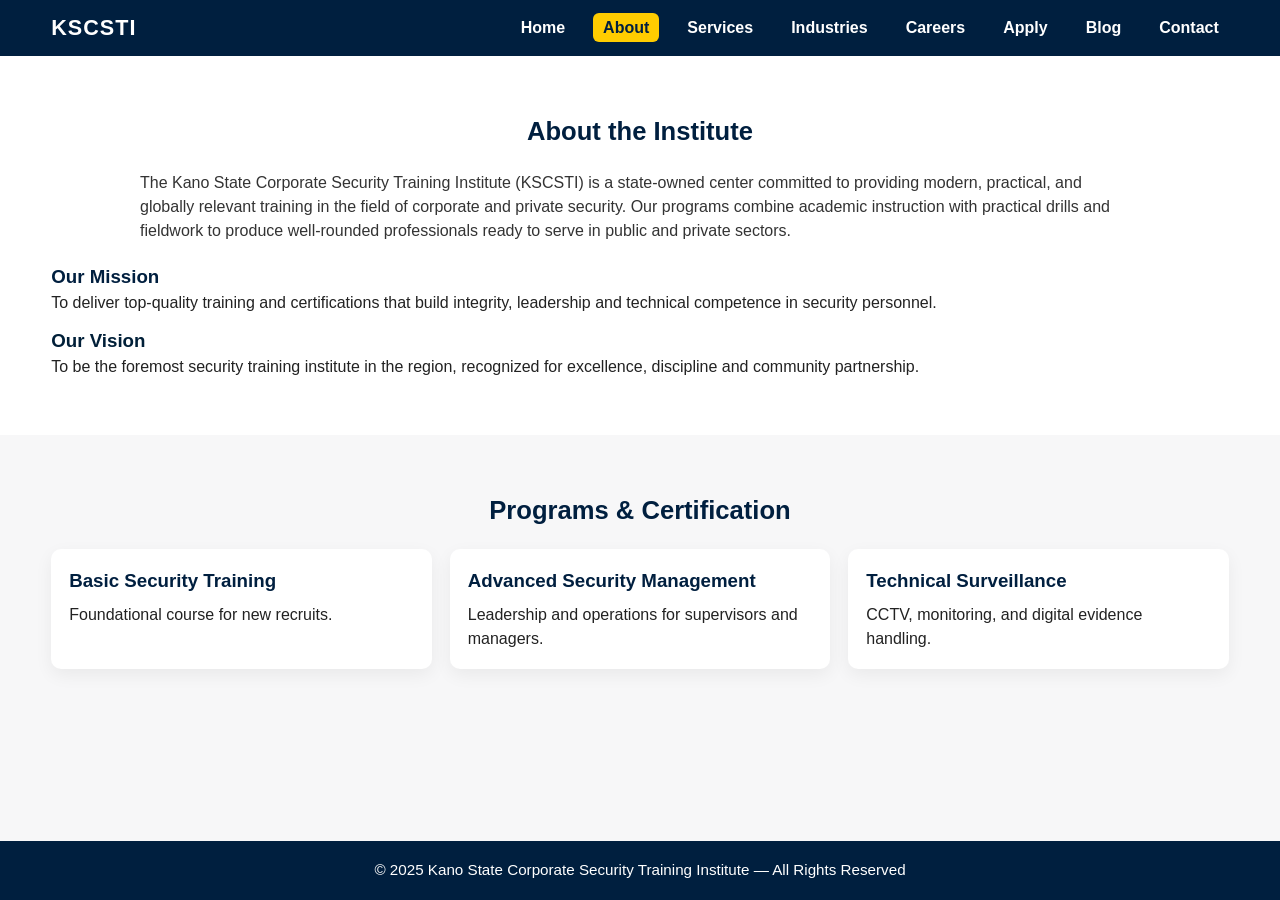
<file: about.html>
<!DOCTYPE html>
<html lang="en">
<head>
  <meta charset="utf-8" />
  <meta name="viewport" content="width=device-width,initial-scale=1" />
  <title>About KSCSTI</title>
  <link rel="stylesheet" href="css/style.css" />
</head>
<body>
  <header>
    <div class="container nav">
      <div class="logo">KSCSTI</div>
      <button id="menu-toggle" class="menu-toggle">☰</button>
      <nav>
        <ul>
          <li><a href="index.html">Home</a></li>
          <li><a class="active" href="about.html">About</a></li>
          <li><a href="services.html">Services</a></li>
          <li><a href="industries.html">Industries</a></li>
          <li><a href="careers.html">Careers</a></li>
          <li><a href="apply.html">Apply</a></li>
          <li><a href="blog.html">Blog</a></li>
          <li><a href="contact.html">Contact</a></li>
        </ul>
      </nav>
    </div>
  </header>

  <main>
    <section class="section bg-light reveal">
      <div class="container">
        <h2 class="title">About the Institute</h2>
        <p style="max-width:1000px; margin:0 auto; text-align:left; color:#333;">
          The Kano State Corporate Security Training Institute (KSCSTI) is a state-owned center committed to providing modern, practical, and globally relevant training in the field of corporate and private security. Our programs combine academic instruction with practical drills and fieldwork to produce well-rounded professionals ready to serve in public and private sectors.
        </p>

        <h3 style="margin-top:20px; color:#001f3f;">Our Mission</h3>
        <p>To deliver top-quality training and certifications that build integrity, leadership and technical competence in security personnel.</p>

        <h3 style="margin-top:12px; color:#001f38;">Our Vision</h3>
        <p>To be the foremost security training institute in the region, recognized for excellence, discipline and community partnership.</p>
      </div>
    </section>

    <section class="section reveal">
      <div class="container">
        <h2 class="title">Programs & Certification</h2>
        <div class="grid cols-3">
          <div class="card"><h3>Basic Security Training</h3><p>Foundational course for new recruits.</p></div>
          <div class="card"><h3>Advanced Security Management</h3><p>Leadership and operations for supervisors and managers.</p></div>
          <div class="card"><h3>Technical Surveillance</h3><p>CCTV, monitoring, and digital evidence handling.</p></div>
        </div>
      </div>
    </section>
  </main>

  <footer>
    <div class="container">
      <p>© 2025 Kano State Corporate Security Training Institute — All Rights Reserved</p>
    </div>
  </footer>

  <script src="js/script.js"></script>
</body>
</html>
</file>
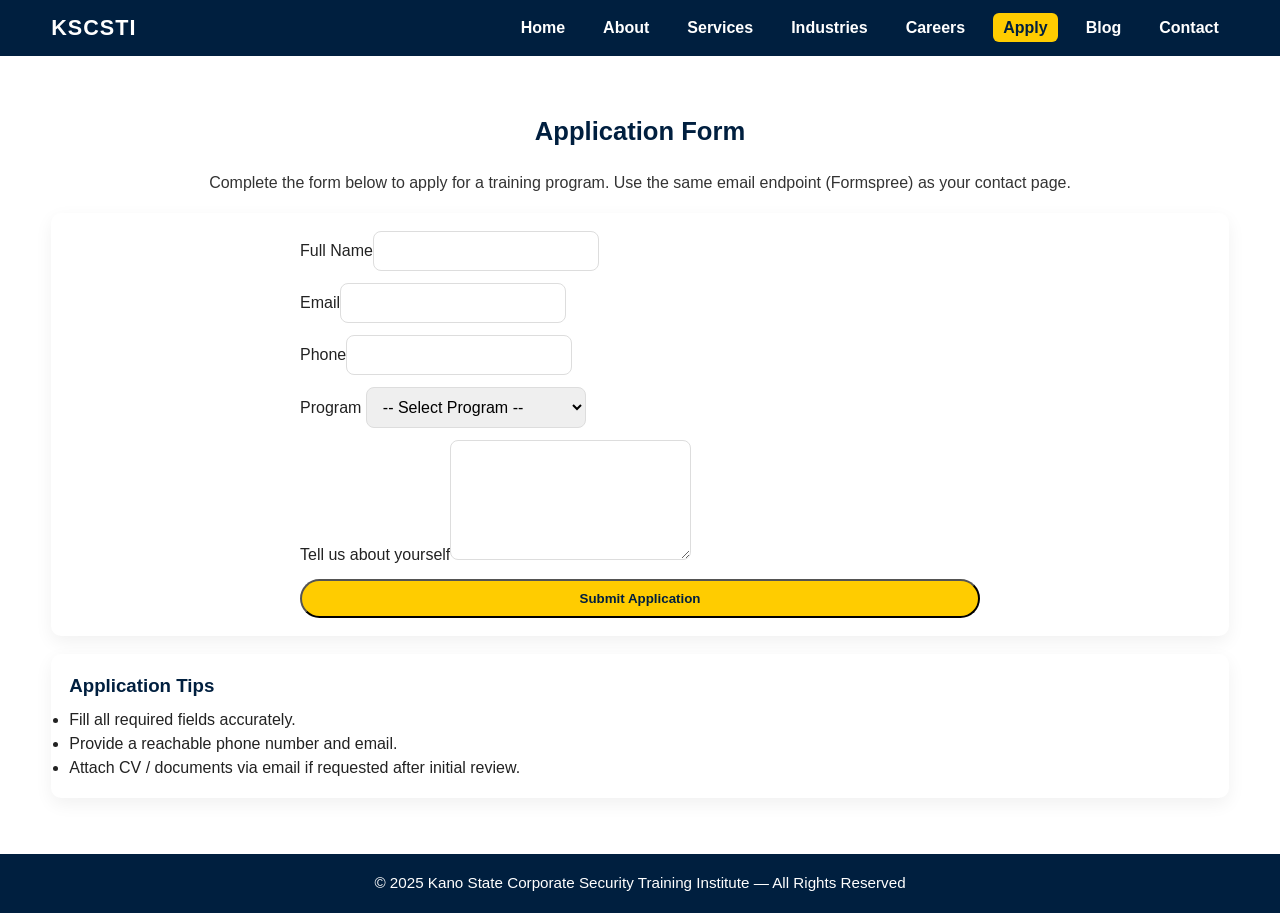
<file: apply.html>
<!DOCTYPE html>
<html lang="en">
<head>
  <meta charset="utf-8" />
  <meta name="viewport" content="width=device-width,initial-scale=1" />
  <title>Apply — KSCSTI</title>
  <link rel="stylesheet" href="css/style.css" />
</head>
<body>
  <header>
    <div class="container nav">
      <div class="logo">KSCSTI</div>
      <button id="menu-toggle" class="menu-toggle">☰</button>
      <nav>
        <ul>
          <li><a href="index.html">Home</a></li>
          <li><a href="about.html">About</a></li>
          <li><a href="services.html">Services</a></li>
          <li><a href="industries.html">Industries</a></li>
          <li><a href="careers.html">Careers</a></li>
          <li><a class="active" href="apply.html">Apply</a></li>
          <li><a href="blog.html">Blog</a></li>
          <li><a href="contact.html">Contact</a></li>
        </ul>
      </nav>
    </div>
  </header>

  <main>
    <section class="section bg-light reveal">
      <div class="container">
        <h2 class="title">Application Form</h2>
        <p style="text-align:center; max-width:900px; margin:0 auto; color:#333;">
          Complete the form below to apply for a training program. Use the same email endpoint (Formspree) as your contact page.
        </p>

        <div class="grid contact-grid" style="margin-top:18px;">
          <div class="card">
            <form action="https://formspree.io/f/YOUR_FORMSPREE_ID" method="POST">
              <div class="form-group"><label>Full Name</label><input type="text" name="name" required></div>
              <div class="form-group"><label>Email</label><input type="email" name="_replyto" required></div>
              <div class="form-group"><label>Phone</label><input type="tel" name="phone"></div>
              <div class="form-group"><label>Program</label>
                <select name="program" required>
                  <option value="">-- Select Program --</option>
                  <option>Basic Security Training</option>
                  <option>Advanced Management</option>
                  <option>Surveillance & Technical</option>
                </select>
              </div>
              <div class="form-group"><label>Tell us about yourself</label><textarea name="message"></textarea></div>
              <button type="submit" class="btn full">Submit Application</button>
            </form>
          </div>

          <div class="card">
            <h3>Application Tips</h3>
            <ul class="why-list">
              <li> Fill all required fields accurately.</li>
              <li> Provide a reachable phone number and email.</li>
              <li> Attach CV / documents via email if requested after initial review.</li>
            </ul>
          </div>
        </div>
      </div>
    </section>
  </main>

  <footer>
    <div class="container"><p>© 2025 Kano State Corporate Security Training Institute — All Rights Reserved</p></div>
  </footer>

  <script src="js/script.js"></script>
</body>
</html>
</file>
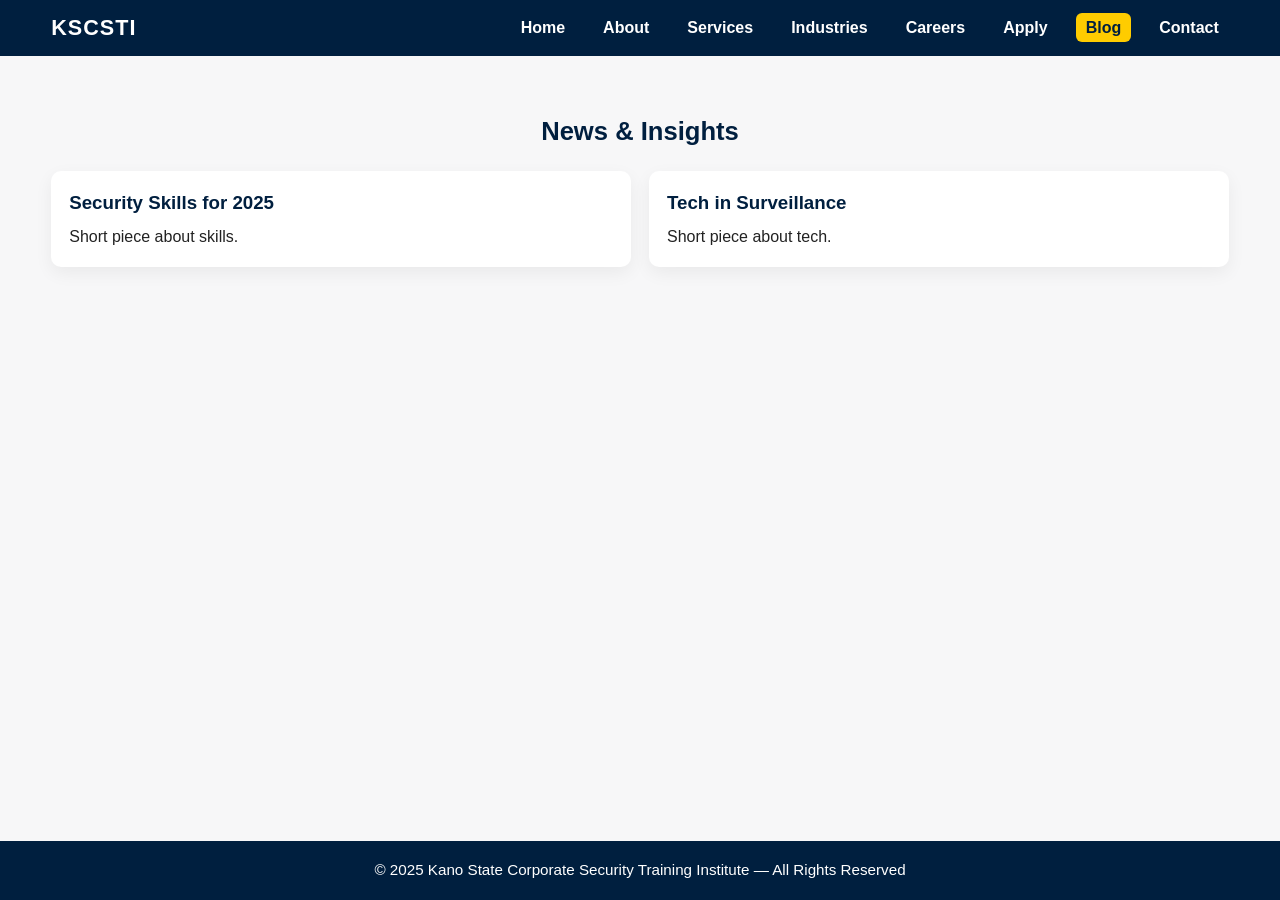
<file: blog.html>
<!DOCTYPE html>
<html lang="en">
<head>
  <meta charset="utf-8" />
  <meta name="viewport" content="width=device-width,initial-scale=1" />
  <title>Blog — KSCSTI</title>
  <link rel="stylesheet" href="css/style.css" />
</head>
<body>
  <header>
    <div class="container nav">
      <div class="logo">KSCSTI</div>
      <button id="menu-toggle" class="menu-toggle">☰</button>
      <nav>
        <ul>
          <li><a href="index.html">Home</a></li>
          <li><a href="about.html">About</a></li>
          <li><a href="services.html">Services</a></li>
          <li><a href="industries.html">Industries</a></li>
          <li><a href="careers.html">Careers</a></li>
          <li><a href="apply.html">Apply</a></li>
          <li><a class="active" href="blog.html">Blog</a></li>
          <li><a href="contact.html">Contact</a></li>
        </ul>
      </nav>
    </div>
  </header>

  <main>
    <section class="section reveal">
      <div class="container">
        <h2 class="title">News & Insights</h2>
        <div class="grid cols-3">
          <div class="card"><h3>Security Skills for 2025</h3><p>Short piece about skills.</p></div>
          <div class="card"><h3>Tech in Surveillance</h3><p>Short piece about tech.</p></div>
        </div>
      </div>
    </section>
  </main>

  <footer>
    <div class="container"><p>© 2025 Kano State Corporate Security Training Institute — All Rights Reserved</p></div>
  </footer>

  <script src="js/script.js"></script>
</body>
</html>
</file>
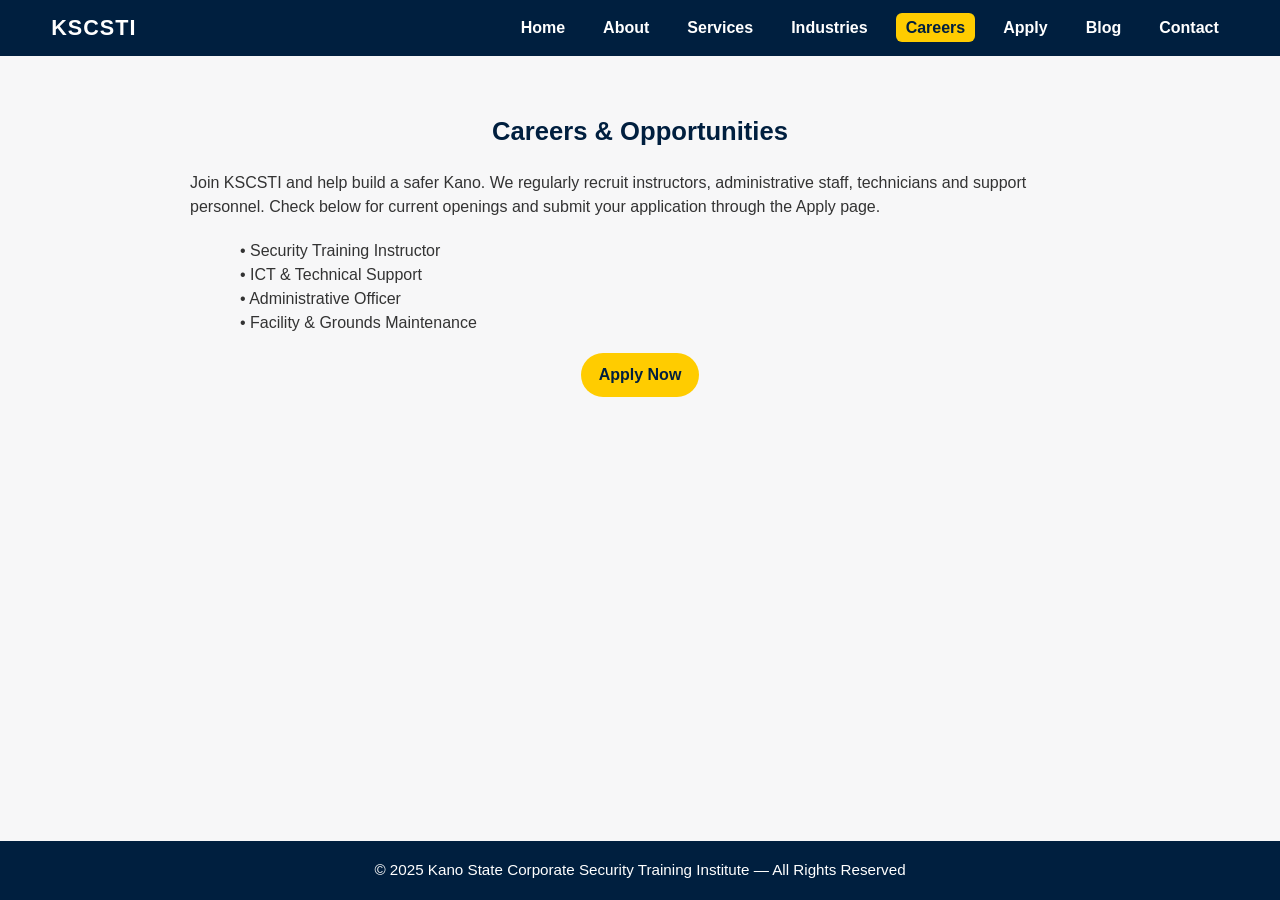
<file: careers.html>
<!DOCTYPE html>
<html lang="en">
<head>
  <meta charset="utf-8" />
  <meta name="viewport" content="width=device-width,initial-scale=1" />
  <title>Careers — KSCSTI</title>
  <link rel="stylesheet" href="css/style.css" />
</head>
<body>
  <header>
    <div class="container nav">
      <div class="logo">KSCSTI</div>
      <button id="menu-toggle" class="menu-toggle">☰</button>
      <nav>
        <ul>
          <li><a href="index.html">Home</a></li>
          <li><a href="about.html">About</a></li>
          <li><a href="services.html">Services</a></li>
          <li><a href="industries.html">Industries</a></li>
          <li><a class="active" href="careers.html">Careers</a></li>
          <li><a href="apply.html">Apply</a></li>
          <li><a href="blog.html">Blog</a></li>
          <li><a href="contact.html">Contact</a></li>
        </ul>
      </nav>
    </div>
  </header>

  <main>
    <section class="section reveal">
      <div class="container">
        <h2 class="title">Careers & Opportunities</h2>
        <p style="max-width:900px; margin:0 auto; color:#333;">
          Join KSCSTI and help build a safer Kano. We regularly recruit instructors, administrative staff, technicians and
          support personnel. Check below for current openings and submit your application through the Apply page.
        </p>

        <div style="margin-top:20px; max-width:800px; margin-left:auto; margin-right:auto;">
          <ul style="list-style:none; color:#333;">
            <li>• Security Training Instructor</li>
            <li>• ICT & Technical Support</li>
            <li>• Administrative Officer</li>
            <li>• Facility & Grounds Maintenance</li>
          </ul>
          <div style="text-align:center; margin-top:18px;">
            <a href="apply.html" class="btn">Apply Now</a>
          </div>
        </div>
      </div>
    </section>
  </main>

  <footer>
    <div class="container">
      <p>© 2025 Kano State Corporate Security Training Institute — All Rights Reserved</p>
    </div>
  </footer>

  <script src="js/script.js"></script>
</body>
</html>
</file>
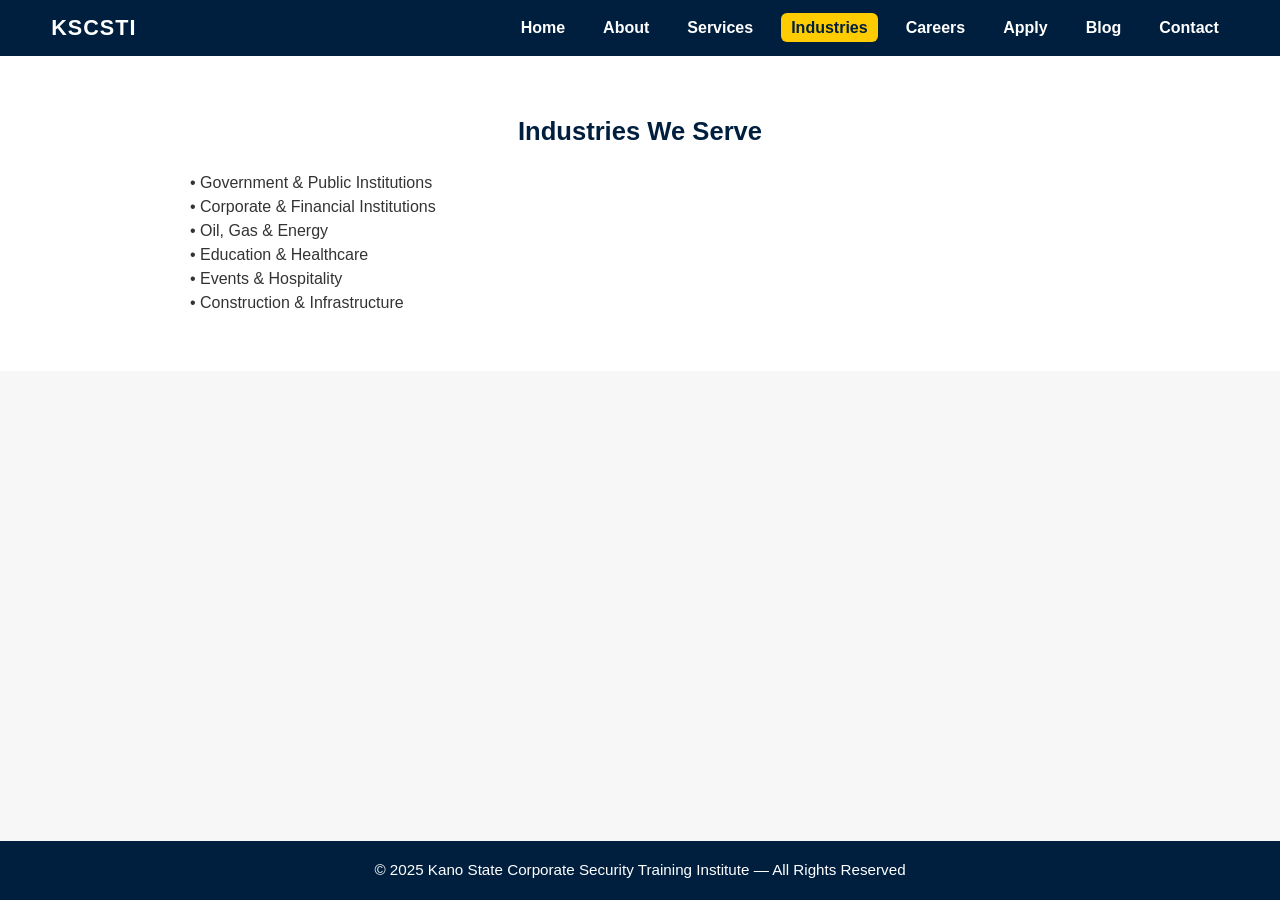
<file: industries.html>
<!DOCTYPE html>
<html lang="en">
<head>
  <meta charset="utf-8" />
  <meta name="viewport" content="width=device-width,initial-scale=1" />
  <title>Industries — KSCSTI</title>
  <link rel="stylesheet" href="css/style.css" />
</head>
<body>
  <header>
    <div class="container nav">
      <div class="logo">KSCSTI</div>
      <button id="menu-toggle" class="menu-toggle">☰</button>
      <nav>
        <ul>
          <li><a href="index.html">Home</a></li>
          <li><a href="about.html">About</a></li>
          <li><a href="services.html">Services</a></li>
          <li><a class="active" href="industries.html">Industries</a></li>
          <li><a href="careers.html">Careers</a></li>
          <li><a href="apply.html">Apply</a></li>
          <li><a href="blog.html">Blog</a></li>
          <li><a href="contact.html">Contact</a></li>
        </ul>
      </nav>
    </div>
  </header>

  <main>
    <section class="section bg-light reveal">
      <div class="container">
        <h2 class="title">Industries We Serve</h2>
        <ul style="max-width:900px; margin:0 auto; list-style: none; color:#333;">
          <li>• Government & Public Institutions</li>
          <li>• Corporate & Financial Institutions</li>
          <li>• Oil, Gas & Energy</li>
          <li>• Education & Healthcare</li>
          <li>• Events & Hospitality</li>
          <li>• Construction & Infrastructure</li>
        </ul>
      </div>
    </section>
  </main>

  <footer>
    <div class="container">
      <p>© 2025 Kano State Corporate Security Training Institute — All Rights Reserved</p>
    </div>
  </footer>

  <script src="js/script.js"></script>
</body>
</html>
</file>
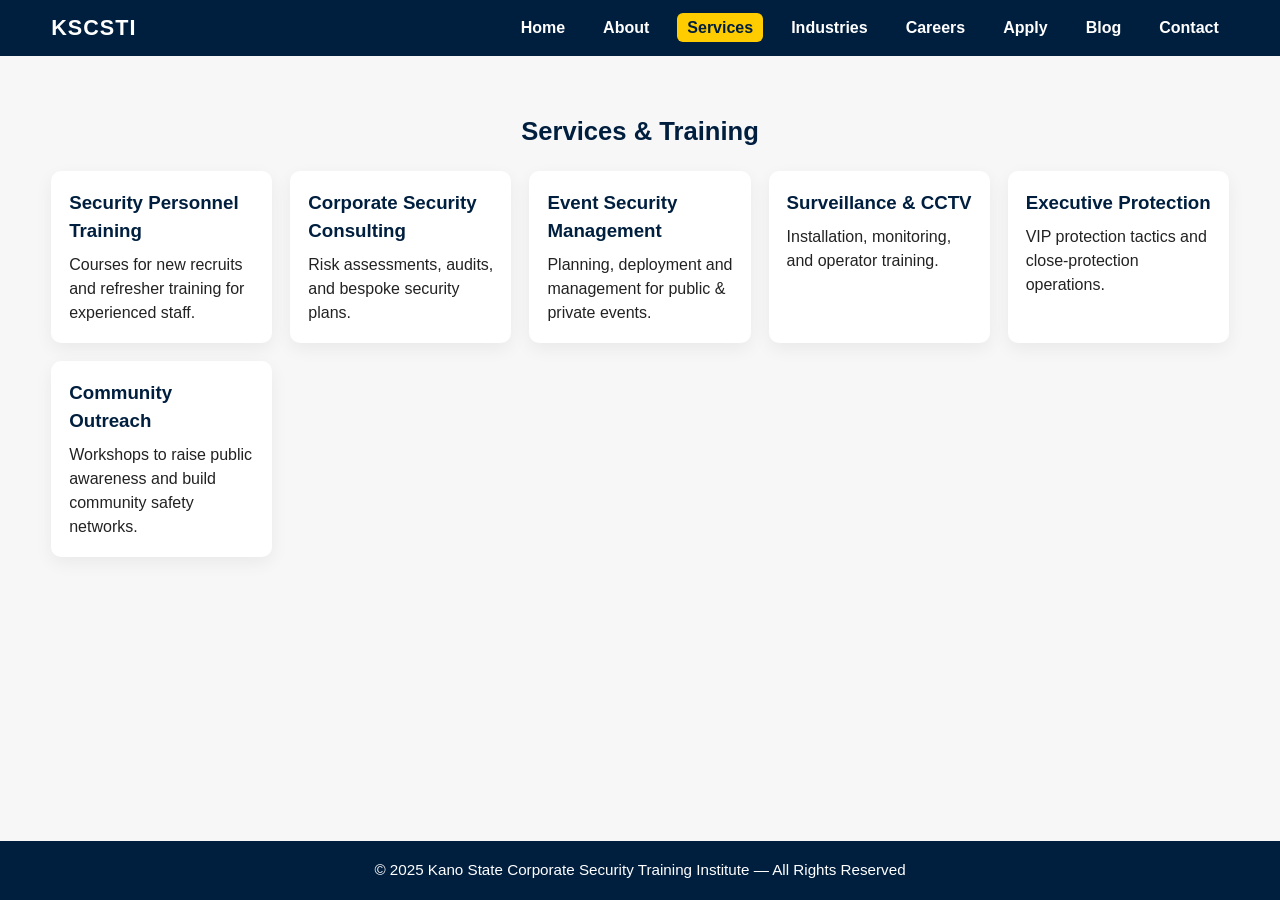
<file: services.html>
<!DOCTYPE html>
<html lang="en">
<head>
  <meta charset="utf-8" />
  <meta name="viewport" content="width=device-width,initial-scale=1" />
  <title>Services — KSCSTI</title>
  <link rel="stylesheet" href="css/style.css" />
</head>
<body>
  <header>
    <div class="container nav">
      <div class="logo">KSCSTI</div>
      <button id="menu-toggle" class="menu-toggle">☰</button>
      <nav>
        <ul>
          <li><a href="index.html">Home</a></li>
          <li><a href="about.html">About</a></li>
          <li><a class="active" href="services.html">Services</a></li>
          <li><a href="industries.html">Industries</a></li>
          <li><a href="careers.html">Careers</a></li>
          <li><a href="apply.html">Apply</a></li>
          <li><a href="blog.html">Blog</a></li>
          <li><a href="contact.html">Contact</a></li>
        </ul>
      </nav>
    </div>
  </header>

  <main>
    <section class="section reveal">
      <div class="container">
        <h2 class="title">Services & Training</h2>
        <div class="grid cols-3">
          <div class="card"><h3>Security Personnel Training</h3><p>Courses for new recruits and refresher training for experienced staff.</p></div>
          <div class="card"><h3>Corporate Security Consulting</h3><p>Risk assessments, audits, and bespoke security plans.</p></div>
          <div class="card"><h3>Event Security Management</h3><p>Planning, deployment and management for public & private events.</p></div>
          <div class="card"><h3>Surveillance & CCTV</h3><p>Installation, monitoring, and operator training.</p></div>
          <div class="card"><h3>Executive Protection</h3><p>VIP protection tactics and close-protection operations.</p></div>
          <div class="card"><h3>Community Outreach</h3><p>Workshops to raise public awareness and build community safety networks.</p></div>
        </div>
      </div>
    </section>
  </main>

  <footer>
    <div class="container">
      <p>© 2025 Kano State Corporate Security Training Institute — All Rights Reserved</p>
    </div>
  </footer>

  <script src="js/script.js"></script>
</body>
</html>
</file>
<file: css/style.css>
/* =======================================
   KACSI Unified CSS — clean, responsive
   Matches the working Contact page style
======================================= */

/* Reset & base */
* { box-sizing: border-box; margin: 0; padding: 0; }
html, body { height: 100%; }
body {
  font-family: "Segoe UI", Tahoma, Verdana, sans-serif;
  color: #222;
  background: #f7f7f8;
  display: flex;
  flex-direction: column;   /* makes footer pushable */
  min-height: 100vh;
  -webkit-font-smoothing: antialiased;
  -moz-osx-font-smoothing: grayscale;
  line-height: 1.5;
}

/* Page layout */
header { width: 100%; background: #001f3f; color: #fff; position: sticky; top: 0; z-index: 999; }
main { flex: 1; }            /* main grows to push footer */
footer { background: #001f3f; color: #fff; padding: 18px 0; text-align: center; margin-top: auto; }

/* Container */
.container { width: 92%; max-width: 1200px; margin: 0 auto; }

/* Header / nav */
.nav { display: flex; align-items: center; justify-content: space-between; padding: 12px 0; }
.logo { font-weight: 700; font-size: 1.35rem; letter-spacing: 1px; color: #fff; }
.menu-toggle { display: none; background: none; border: none; color: #fff; font-size: 1.6rem; cursor: pointer; }

/* navigation links */
nav ul { list-style: none; display: flex; gap: 18px; align-items: center; }
nav a { color: #fff; text-decoration: none; font-weight: 600; padding: 6px 10px; border-radius: 6px; transition: all .18s ease; }
nav a:hover, nav a.active { background: #ffcc00; color: #001f3f; }

/* Hero (background image) */
.hero {
  display: flex;
  align-items: center;
  justify-content: center;
  min-height: 68vh;
  background: url('../images/hero.jpg') center/cover no-repeat;
  position: relative;
  padding: 60px 0;
}
.hero .overlay {
  background: rgba(0,0,0,0.55);
  color: #fff;
  padding: 28px;
  border-radius: 8px;
  text-align: center;
  max-width: 980px;
}
.hero h1 { font-size: 2rem; margin-bottom: 10px; }
.hero p { font-size: 1.05rem; margin-bottom: 18px; }

/* Buttons */
.btn {
  display: inline-block;
  padding: 10px 18px;
  background: #ffcc00;
  color: #001f3f;
  border-radius: 28px;
  font-weight: 700;
  text-decoration: none;
  transition: transform .14s ease, background .14s ease;
}
.btn:hover { transform: translateY(-3px); }
.btn-alt {
  background: transparent;
  color: #ffcc00;
  border: 2px solid #ffcc00;
  padding: 8px 16px;
}

/* Sections */
.section { padding: 56px 0; }
.section.bg-light { background: #fff; }
.section .title { text-align: center; color: #001f3f; font-size: 1.6rem; margin-bottom: 20px; font-weight: 700; }

/* Grid and cards */
.grid { display: grid; gap: 18px; }
.grid.cols-3 { grid-template-columns: repeat(auto-fit, minmax(220px, 1fr)); }
.card { background: #fff; border-radius: 10px; padding: 18px; box-shadow: 0 6px 18px rgba(0,0,0,0.06); }
.card h3 { color: #001f3f; margin-bottom: 8px; }

/* Gallery */
.gallery-grid { display: grid; gap: 12px; grid-template-columns: repeat(auto-fit, minmax(180px, 1fr)); }
.gallery-grid img { width: 100%; height: 200px; object-fit: cover; border-radius: 8px; transition: transform .25s ease; box-shadow: 0 6px 18px rgba(0,0,0,0.08); }
.gallery-grid img:hover { transform: scale(1.03); }

/* Message box (we removed commandant from home/about) - kept style for cards */
.message-box { display: flex; gap: 18px; align-items: center; justify-content: center; flex-wrap: wrap; }
.message-text { max-width: 760px; }

/* Forms */
form { display: flex; flex-direction: column; gap: 12px; max-width: 680px; margin: 0 auto; }
input, textarea, select { padding: 10px 12px; border-radius: 8px; border: 1px solid #ddd; font-size: 1rem; }
textarea { min-height: 120px; resize: vertical; }
input:focus, textarea:focus, select:focus { outline: none; border-color: #001f3f; box-shadow: 0 0 0 4px rgba(0,31,63,0.06); }

/* Utilities */
.text-center { text-align: center; }
.mb-8 { margin-bottom: 8px; }

/* Modal (kept in case you use it on other pages) */
.modal-overlay { position: fixed; inset: 0; background: rgba(0,0,0,0.6); display: none; align-items: center; justify-content: center; z-index: 1200; padding: 20px; }
.modal-overlay.is-visible { display: flex; }
.modal { background: #fff; border-radius: 10px; padding: 18px; max-width: 780px; width: 100%; box-shadow: 0 20px 50px rgba(0,0,0,0.3); position: relative; }
.modal-close { position: absolute; right: 12px; top: 8px; background: transparent; border: 0; font-size: 1.6rem; cursor: pointer; }

/* Reveal helper */
.reveal { opacity: 0; transform: translateY(18px); transition: all .6s ease; }
.reveal.visible { opacity: 1; transform: none; }

/* Footer */
footer p { margin: 0; font-size: 0.95rem; }

/* Responsive adjustments */
@media (max-width: 900px) {
  .hero { min-height: 55vh; padding: 40px 0; }
  .gallery-grid img { height: 160px; }
  .message-box { gap: 12px; }
}
@media (max-width: 720px) {
  .menu-toggle { display: block; }
  nav ul { display: none; position: absolute; right: 12px; top: 64px; background: #001f3f; padding: 12px; gap: 8px; border-radius: 8px; flex-direction: column; min-width: 160px; }
  nav ul.show { display: flex; }
  nav a { display: block; padding: 8px 10px; }
  .hero .overlay { padding: 16px; }
  .hero h1 { font-size: 1.2rem; }
}
</file>
